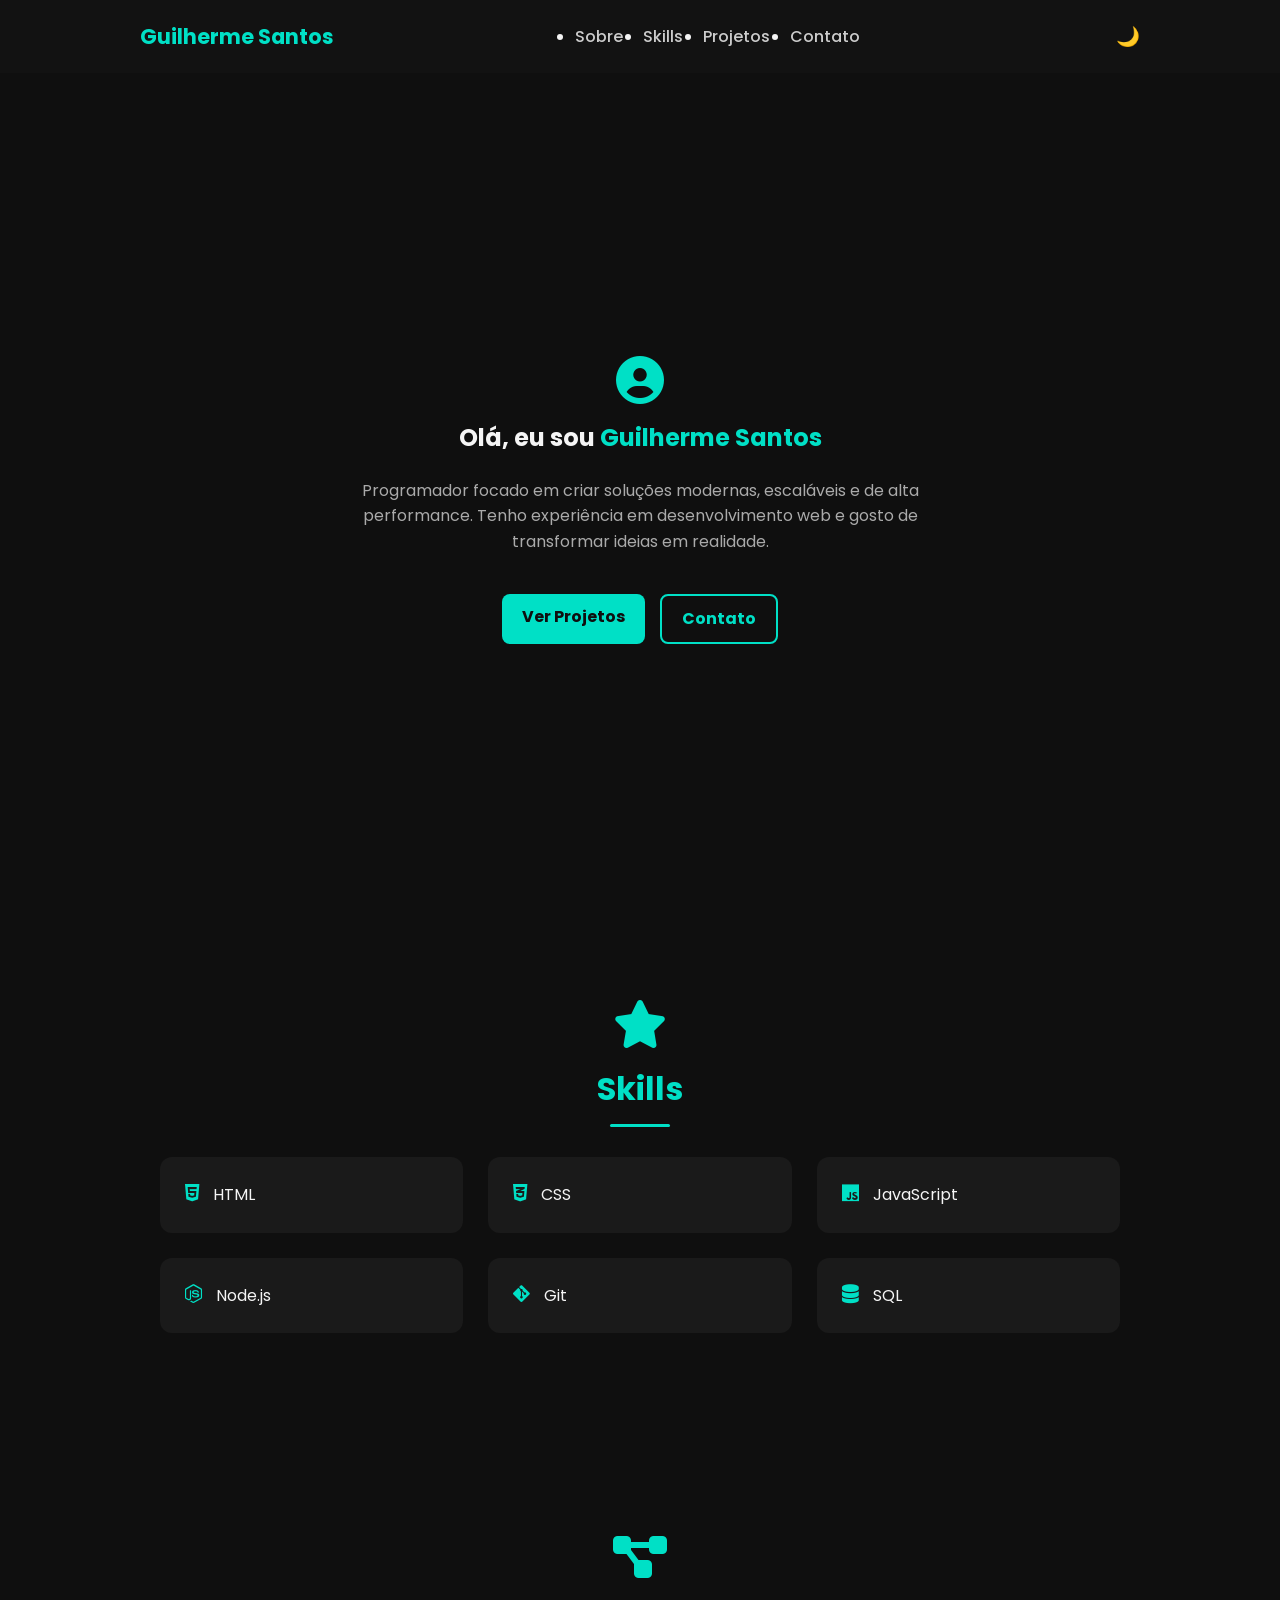
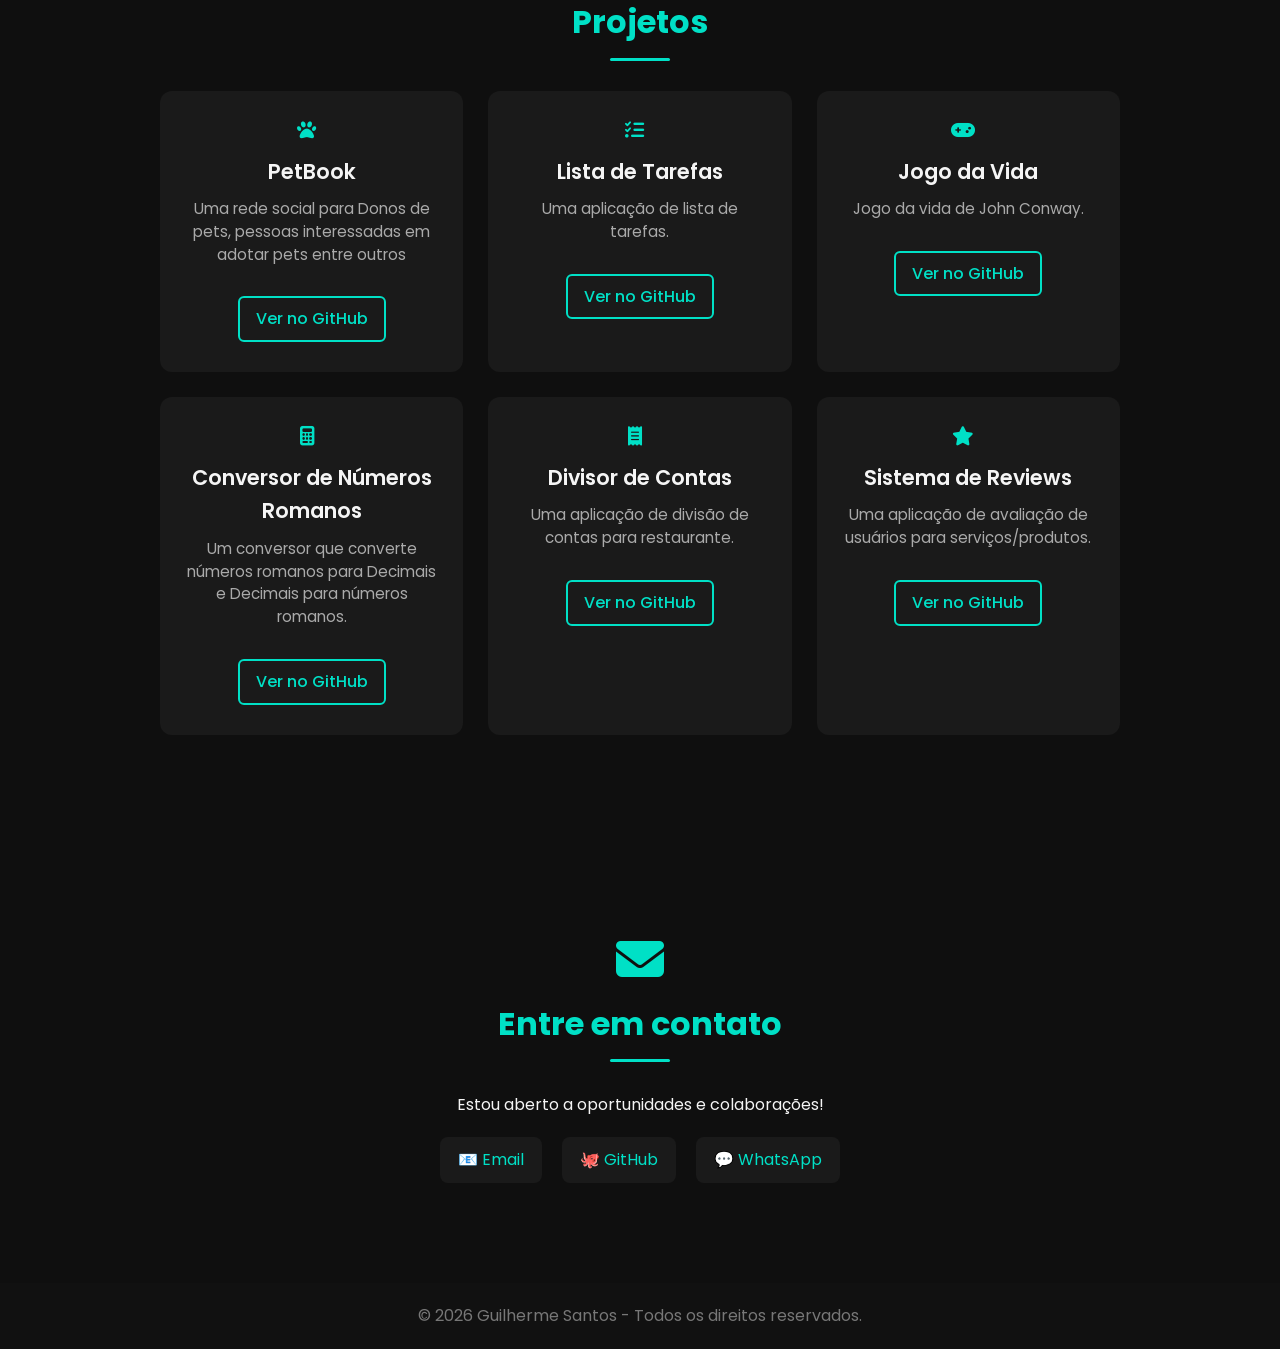
<file: index.html>
<!DOCTYPE html>
<html lang="pt-BR">
<head>
  <meta charset="UTF-8">
  <meta name="viewport" content="width=device-width, initial-scale=1.0">
  <title>Portfólio - Guilherme Santos</title>
  <link href="https://fonts.googleapis.com/css2?family=Poppins:wght@400;600;700&display=swap" rel="stylesheet">
  <link rel="stylesheet" href="https://cdnjs.cloudflare.com/ajax/libs/font-awesome/6.5.0/css/all.min.css">
  <link rel="stylesheet" href="style.css">
</head>
<body>
  <!-- Header -->
  <header>
    <nav class="container nav">
      <h1 class="logo">Guilherme Santos</h1>
      <ul class="menu">
        <li><a href="#about">Sobre</a></li>
        <li><a href="#skills">Skills</a></li>
        <li><a href="#projects">Projetos</a></li>
        <li><a href="#contact">Contato</a></li>
      </ul>
      <button id="theme-toggle" class="theme-btn">🌙</button>
    </nav>
  </header>

  <!-- Hero -->
  <section id="about" class="hero container">
    <i class="fas fa-user-circle section-icon"></i>
    <h2>Olá, eu sou <span>Guilherme Santos</span></h2>
    <p>
      Programador focado em criar soluções modernas, escaláveis e de alta performance.
      Tenho experiência em desenvolvimento web e gosto de transformar ideias em realidade.
    </p>
    <div class="buttons">
      <a href="#projects" class="btn primary">Ver Projetos</a>
      <a href="#contact" class="btn secondary">Contato</a>
    </div>
  </section>

  <!-- Skills -->
  <section id="skills" class="container section">
    <i class="fas fa-star section-icon"></i>
    <h3 class="section-title">Skills</h3>
    <div class="grid">
      <div class="card nocopy"><i class="fab fa-html5"></i> HTML</div>
      <div class="card nocopy"><i class="fab fa-css3-alt"></i> CSS</div>
      <div class="card nocopy"><i class="fab fa-js"></i> JavaScript</div>
      <div class="card nocopy"><i class="fab fa-node-js"></i> Node.js</div>
      <div class="card nocopy"><i class="fab fa-git-alt"></i> Git</div>
      <div class="card nocopy"><i class="fas fa-database"></i> SQL</div>
    </div>
  </section>

  <!-- Projetos -->
  <section id="projects" class="container section">
    <i class="fas fa-project-diagram section-icon"></i>
    <h3 class="section-title">Projetos</h3>
    <div class="grid">
      <div class="card project-card">
        <i class="fas fa-paw project-icon"></i>
        <h4>PetBook</h4>
        <p>Uma rede social para Donos de pets, pessoas interessadas em adotar pets entre outros</p>
        <a href="https://github.com/1maka3/PetBook" target="_blank" class="project-btn">Ver no GitHub</a>
      </div>
      <div class="card project-card">
        <i class="fas fa-tasks project-icon"></i>
        <h4>Lista de Tarefas</h4>
        <p>Uma aplicação de lista de tarefas.</p>
        <a href="https://github.com/1maka3/Lista-de-tarefas" target="_blank" class="project-btn">Ver no GitHub</a>
      </div>
      <div class="card project-card">
        <i class="fas fa-gamepad project-icon"></i>
        <h4>Jogo da Vida</h4>
        <p>Jogo da vida de John Conway.</p>
        <a href="https://github.com/1maka3/Jogo-da-vida" target="_blank" class="project-btn">Ver no GitHub</a>
      </div>
      <div class="card project-card">
        <i class="fas fa-calculator project-icon"></i>
        <h4>Conversor de Números Romanos</h4>
        <p>Um conversor que converte números romanos para Decimais e Decimais para números romanos.</p>
        <a href="https://github.com/1maka3/Conversor-Numeros-Romanos" target="_blank" class="project-btn">Ver no GitHub</a>
      </div>
      <div class="card project-card">
        <i class="fas fa-receipt project-icon"></i>
        <h4>Divisor de Contas</h4>
        <p>Uma aplicação de divisão de contas para restaurante.</p>
        <a href="https://github.com/1maka3/Divisor-de-contas" target="_blank" class="project-btn">Ver no GitHub</a>
      </div>
      <div class="card project-card">
        <i class="fas fa-star project-icon"></i>
        <h4>Sistema de Reviews</h4>
        <p>Uma aplicação de avaliação de usuários para serviços/produtos.</p>
        <a href="https://github.com/1maka3/Sistema-de-Reviews" target="_blank" class="project-btn">Ver no GitHub</a>
      </div>
    </div>
  </section>

  <!-- Contato -->
  <section id="contact" class="container section contact">
    <i class="fas fa-envelope section-icon"></i>
    <h3 class="section-title">Entre em contato</h3>
    <p>Estou aberto a oportunidades e colaborações!</p>
    <div class="socials">
      <a href="mailto:gs380903@gmail.com">📧 Email</a>
      <a href="https://github.com/1maka3" target="_blank">🐙 GitHub</a>
      <a href="https://wa.me/5519994813234?text=Ol%C3%A1%20Guilherme,%20vi%20seu%20portf%C3%B3lio!" target="_blank">💬 WhatsApp</a>
    </div>
  </section>

  <!-- Footer -->
  <footer>
    <p>© <span id="year"></span> Guilherme Santos - Todos os direitos reservados.</p>
  </footer>

  <script src="script.js"></script>
</body>
</html>
</file>
<file: style.css>
/* Reset */
* {
  margin: 0;
  padding: 0;
  box-sizing: border-box;
}

/* Fonte + scroll suave */
html {
  scroll-behavior: smooth;
}

body {
  font-family: 'Poppins', sans-serif;
  background: #0f0f0f;
  color: #f5f5f5;
  line-height: 1.6;
  transition: background 0.3s, color 0.3s;
}

a {
  color: #00e0c6;
  text-decoration: none;
}

a:hover {
  text-decoration: underline;
}

.container {
  width: 90%;
  max-width: 1000px;
  margin: auto;
}

/* Header */
header {
  background: rgba(20, 20, 20, 0.95);
  position: fixed;
  top: 0;
  width: 100%;
  padding: 20px 0;
  z-index: 1000;
}

.nav {
  display: flex;
  justify-content: space-between;
  align-items: center;
}

.logo {
  color: #00e0c6;
  font-weight: 700;
  font-size: 1.3rem;
}

.menu {
  display: flex;
  gap: 20px;
}

.menu a {
  color: #ccc;
  font-weight: 500;
}

.menu a:hover {
  color: #00e0c6;
}

/* Botão tema */
.theme-btn {
  margin-left: 15px;
  background: none;
  border: none;
  font-size: 1.2rem;
  cursor: pointer;
  transition: transform 0.3s;
}

.theme-btn:hover {
  transform: scale(1.2);
}

/* Hero */
.hero {
  height: 100vh;
  display: flex;
  flex-direction: column;
  justify-content: center;
  text-align: center;
  padding-top: 100px;
}

.hero span {
  color: #00e0c6;
}

.hero p {
  max-width: 600px;
  margin: 20px auto;
  color: #aaa;
}

.buttons {
  margin-top: 20px;
  display: flex;
  gap: 15px;
  justify-content: center;
}

.btn {
  padding: 10px 20px;
  border-radius: 8px;
  font-weight: bold;
  transition: 0.3s;
}

.primary {
  background: #00e0c6;
  color: #0f0f0f;
}

.primary:hover {
  background: #00c3ac;
}

.secondary {
  border: 2px solid #00e0c6;
  color: #00e0c6;
}

.secondary:hover {
  background: #00e0c6;
  color: #0f0f0f;
}

/* Seções */
.section {
  padding: 100px 20px;
  opacity: 0;
  transform: translateY(40px);
  transition: all 0.6s ease-out;
}

.section.visible {
  opacity: 1;
  transform: translateY(0);
}

.section-title {
  font-size: 2rem;
  margin-bottom: 30px;
  color: #00e0c6;
  text-align: center;
  position: relative;
}

.section-title::after {
  content: "";
  display: block;
  width: 60px;
  height: 3px;
  background: #00e0c6;
  margin: 10px auto 0;
  border-radius: 2px;
}

/* Grid e cards gerais */
.grid {
  display: grid;
  grid-template-columns: repeat(auto-fit, minmax(250px, 1fr));
  gap: 25px;
}

.card {
  background: #1a1a1a;
  padding: 25px;
  border-radius: 12px;
  transition: transform 0.3s, box-shadow 0.3s;
}

.card:hover {
  transform: translateY(-5px);
  box-shadow: 0px 6px 15px rgba(0, 224, 198, 0.2);
}

.card i {
  margin-right: 10px;
  font-size: 1.2rem;
  color: #00e0c6;
}

.nocopy {
  user-select: none;
  -webkit-user-select: none;
  -moz-user-select: none;
  -ms-user-select: none;
}

/* Cards específicos de Projetos */
.project-card {
  padding: 30px 25px;
  text-align: center;
  position: relative;
}

.project-icon {
  display: block;
  font-size: 2.5rem;
  color: #00e0c6;
  margin-bottom: 15px;
  transition: color 0.3s, transform 0.3s;
}

.project-card:hover .project-icon {
  color: #00c3ac;
  transform: scale(1.1);
}

.project-card h4 {
  font-size: 1.3rem;
  margin-bottom: 10px;
  color: #f5f5f5;
  font-weight: 600;
}

.project-card p {
  color: #aaa;
  margin-bottom: 20px;
  font-size: 0.95rem;
  line-height: 1.5;
}

.project-btn {
  display: inline-block;
  padding: 8px 16px;
  background: transparent;
  border: 2px solid #00e0c6;
  color: #00e0c6;
  border-radius: 6px;
  font-weight: 500;
  transition: all 0.3s;
  margin-top: 10px;
}

.project-btn:hover {
  background: #00e0c6;
  color: #0f0f0f;
  text-decoration: none;
  transform: translateY(-2px);
}

/* Contato */
.contact p {
  margin-bottom: 20px;
  text-align: center;
}

.socials {
  display: flex;
  gap: 20px;
  justify-content: center;
}

.socials a {
  background: #1a1a1a;
  padding: 10px 18px;
  border-radius: 8px;
  transition: background 0.3s, transform 0.3s;
}

.socials a:hover {
  background: #00e0c6;
  color: #0f0f0f;
  transform: translateY(-3px);
}

/* Footer */
footer {
  background: #111;
  padding: 20px;
  text-align: center;
  color: #777;
}

/* -------- Light mode -------- */
body.light-mode {
  background: #f5f5f5;
  color: #111;
}

body.light-mode header {
  background: rgba(240, 240, 240, 0.95);
}

body.light-mode .logo {
  color: #00796b;
}

body.light-mode .menu a {
  color: #444;
}

body.light-mode .menu a:hover {
  color: #00796b;
}

body.light-mode .card {
  background: #fff;
  color: #111;
}

body.light-mode .section-title {
  color: #00796b;
}

body.light-mode .section-title::after {
  background: #00796b;
}

body.light-mode .socials a {
  background: #e6e6e6;
  color: #111;
}

body.light-mode .socials a:hover {
  background: #00796b;
  color: #fff;
}

.section-icon {
  display: block;
  text-align: center;
  font-size: 3rem;
  color: #00e0c6;
  margin-bottom: 15px;
  transition: color 0.3s, transform 0.3s;
}

.section-icon:hover {
  transform: scale(1.1);
}

body.light-mode .section-icon {
  color: #00796b;
}

/* Ajustes para light mode nos cards de projetos */
body.light-mode .project-card {
  background: #fff;
  color: #111;
}

body.light-mode .project-icon {
  color: #00796b;
}

body.light-mode .project-card:hover .project-icon {
  color: #00695c;
}

body.light-mode .project-card h4 {
  color: #111;
}

body.light-mode .project-card p {
  color: #666;
}

body.light-mode .project-btn {
  border-color: #00796b;
  color: #00796b;
}

body.light-mode .project-btn:hover {
  background: #00796b;
  color: #fff;
}
</file>
